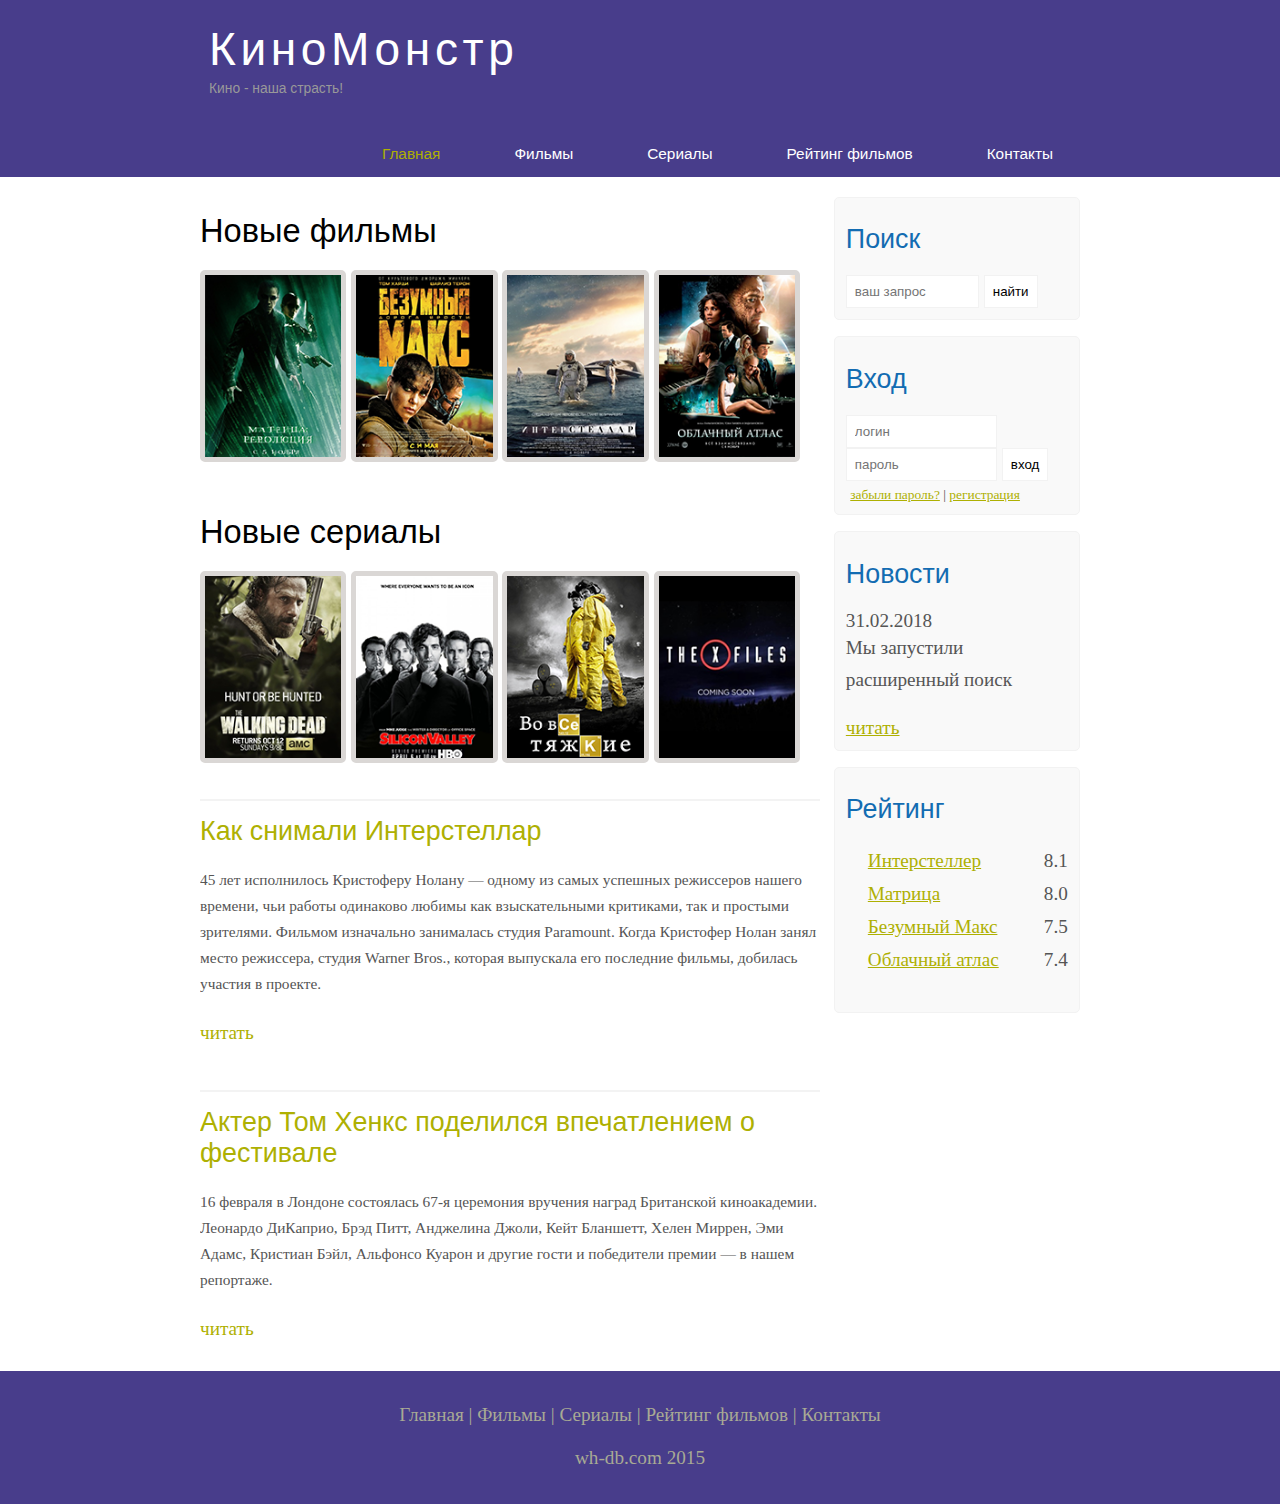
<file: index.html>
<!DOCTYPE html>
<html lang="ru">
<head>
	<meta charset="UTF-8">
	<meta name="viewport" content="width=device-width, initial-scale=1.0">
	<title>Document</title>
	<meta name="description" content="Киномонстр - это портал о кино" >
	<meta name="keywords" content="фильмы, фильмы онлайн, hd" />
	<link rel="stylesheet" href="./assets/css/style.css">
</head>
<body>
	<div class="main">
		<div class="header">
			<div class="logo">
				<div class="logo_text">
					<h1><a href="#">КиноМонстр</a></h1>
					<h2>Кино - наша страсть!</h2>
				</div>
			</div>
			<div class="menubar">
				<ul class="menu">
					<li class="selected"><a href="index.html">Главная</a></li>
					<li><a href="films.html">Фильмы</a></li>
					<li><a href="#">Сериалы</a></li>
					<li><a href="rating.html">Рейтинг фильмов</a></li>
					<li><a href="contacts.html">Контакты</a></li>
				</ul>
			</div>
		</div>
		<div class="site_content">
			<div class="sidebar_container">
				<div class="sidebar">
					<h2>Поиск</h2>
					<form action="post" action="#" id="search_form">
						<input type="search" name="search_field" placeholder="ваш запрос" />
						<input type="submit" class="btn" value="найти" />
					</form>
				</div>
				<div class="sidebar">
					<h2>Вход</h2>
					<form method="post" action="#" id="login">
						<input type="text" name="login_field" placeholder="логин" />
						<input type="password" name="password_field" placeholder="пароль" />
						<input type="submit" class="btn" value="вход" />
						<div class="lables_passreg_text">

							<span><a href="#">забыли пароль?</a></span> | <span><a href="#">регистрация</a></span>

						</div>
					</form>
				</div>
					<div class="sidebar">
						<h2>Новости</h2>
						<span>31.02.2018</span>
						<p>Мы запустили расширенный поиск</p>
						<a href="#">читать</a>
					</div>

					<div class="sidebar">
						<h2>Рейтинг</h2>
						<ul>
							<li>
								<a href="show.html">Интерстеллер</a>
								<span class="rating_sidebar">8.1</span> 
							</li>
							<li>
								<a href="#">Матрица</a>
								<span class="rating_sidebar">8.0</span>
							</li>
							<li>
								<a href="#">Безумный Макс</a>
								<span class="rating_sidebar">7.5</span>
							</li>
							<li>
								<a href="#">Облачный атлас</a>
								<span class="rating_sidebar">7.4</span>
							</li>
						</ul>
					</div>
			</div>

			<div class="content">
				<h1>Новые фильмы</h1>

				<div class="films_block">

					<a href="#"> <img src="assets/img/matrix.png" alt=""></a>
					<a href="#"> <img src="assets/img/max.png" alt=""></a>
					<a href="show.html"> <img src="assets/img/inter.png" alt=""></a>
					<a href="#"> <img src="assets/img/cloud.png" alt=""></a>


				</div>
				<!-- /.films_block -->

				<h1>Новые сериалы</h1>

				<div class="films_block">

					<a href="#"> <img src="assets/img/dead.png" alt=""></a>
					<a href="#"> <img src="assets/img/silicon.png" alt=""></a>
					<a href="#"> <img src="assets/img/breakingbad.png" alt=""></a>
					<a href="#"> <img src="assets/img/xfiles.png" alt=""></a>
				
				
				</div>
				<!-- /.films_block -->

				<div class="post">

					<hr>
					<h2> <a href="#">Как снимали Интерстеллар</a> </h2>

					<div class="post_content">
						<p>

							45 лет исполнилось Кристоферу Нолану — одному из самых успешных режиссеров нашего времени, чьи работы одинаково любимы
							как взыскательными критиками, так и простыми зрителями. Фильмом изначально занималась студия Paramount. Когда Кристофер
							Нолан занял место режиссера, студия Warner Bros., которая выпускала его последние фильмы, добилась участия в проекте.

						</p>
					</div>
					<!-- /.post_content -->

					<P> <a href="#">читать</a><p>

							<hr>
					<h2> <a href="#">Актер Том Хенкс поделился впечатлением о фестивале</a> </h2>
				
					<div class="post_content">
						<p>
				
							16 февраля в Лондоне состоялась 67-я церемония вручения наград Британской киноакадемии. Леонардо ДиКаприо, Брэд Питт,
							Анджелина Джоли, Кейт Бланшетт, Хелен Миррен, Эми Адамс, Кристиан Бэйл, Альфонсо Куарон и другие гости и победители
							премии — в нашем репортаже.
				
						</p>
					</div>
					<!-- /.post_content -->
				
					<P> <a href="show.html">читать</a></P>
					
				</div>

				
			</div>
			<!-- /.content -->

		</div>

			<div class="footer">
				<p>
					<a href="index.html">Главная</a> |
					<a href="films.html">Фильмы</a> |
					<a href="#">Сериалы</a> |
					<a href="rating.html">Рейтинг фильмов</a> |
					<a href="contacts.html">Контакты</a>
				</p>
				<p>wh-db.com 2015</p>
			</div>


	</div>
</body>
</html>
</file>
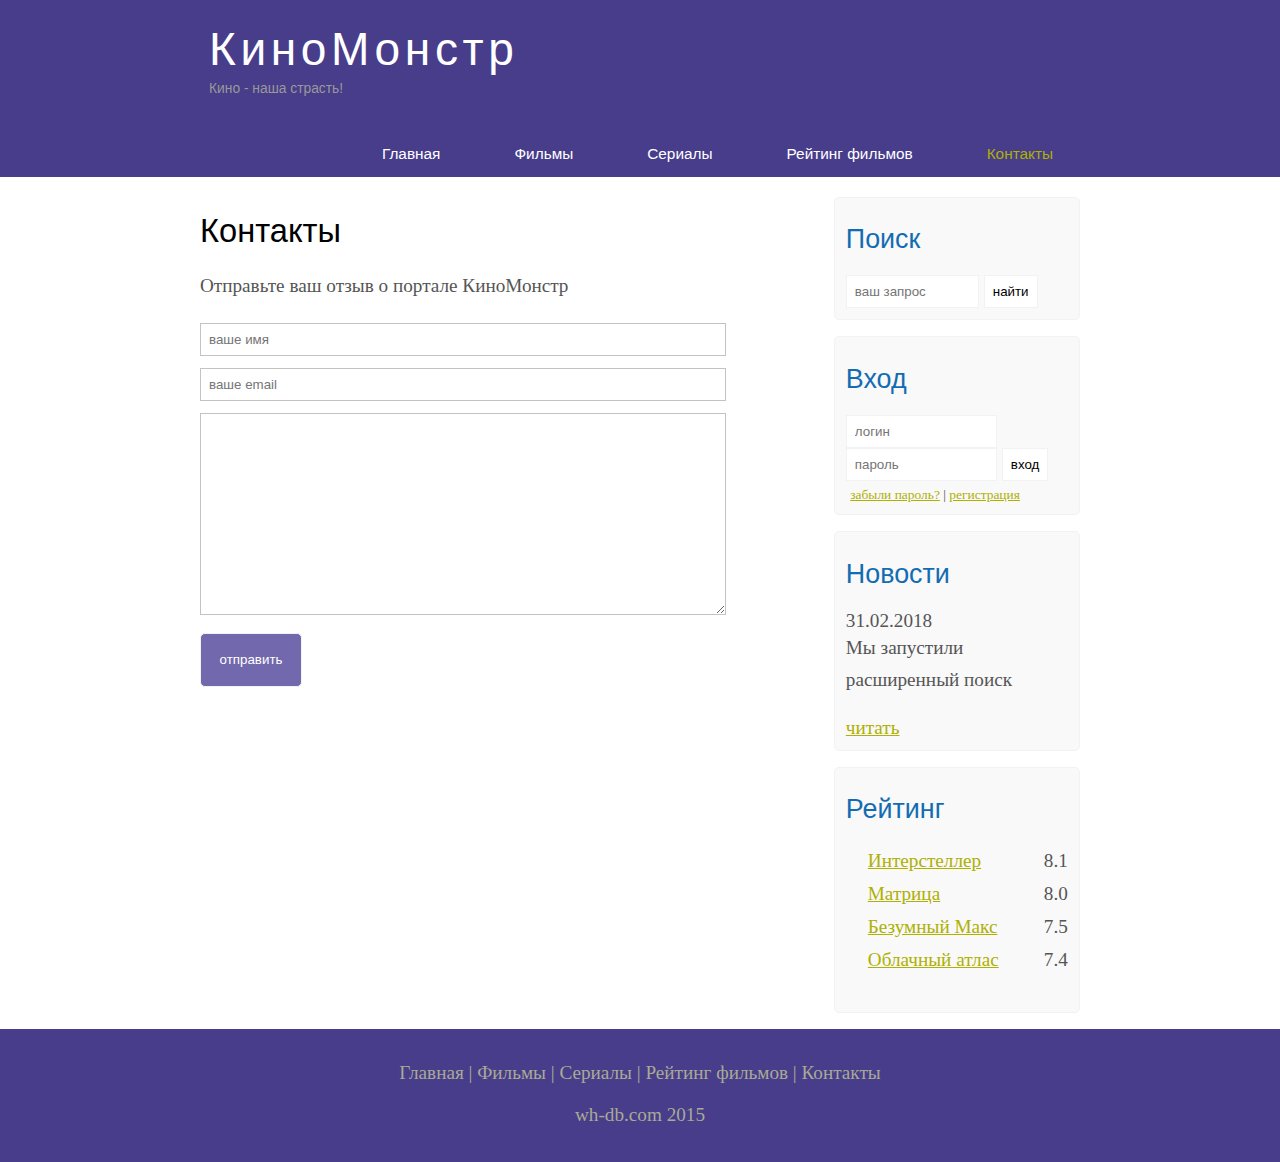
<file: contacts.html>
<!DOCTYPE html>
<html lang="ru">

<head>
  <meta charset="UTF-8">
  <meta name="viewport" content="width=device-width, initial-scale=1.0">
  <title>Document</title>
  <meta name="description" content="Киномонстр - это портал о кино">
  <meta name="keywords" content="фильмы, фильмы онлайн, hd" />
  <link rel="stylesheet" href="./assets/css/style.css">
</head>

<body>

  <div class="main">


    <div class="header">
      <div class="logo">
        <div class="logo_text">
          <h1><a href="index.html">КиноМонстр</a></h1>
          <h2>Кино - наша страсть!</h2>
        </div>
      </div>

      <div class="menubar">

        <ul class="menu">
          <li ><a href="index.html">Главная</a></li>
          <li><a href="films.html">Фильмы</a></li>
          <li><a href="#">Сериалы</a></li>
          <li><a href="rating.html">Рейтинг фильмов</a></li>
          <li class="selected"><a href="contacts.html">Контакты</a></li>
        </ul>

      </div>

    </div>

    <div class="site_content">

      <div class="sidebar_container">

        <div class="sidebar">
          <h2>Поиск</h2>
          <form action="post" action="#" id="search_form">
            <input type="search" name="search_field" placeholder="ваш запрос" />
            <input type="submit" class="btn" value="найти" />
          </form>
        </div>

        <div class="sidebar">
          <h2>Вход</h2>
          <form method="post" action="#" id="login">
            <input type="text" name="login_field" placeholder="логин" />
            <input type="password" name="password_field" placeholder="пароль" />
            <input type="submit" class="btn" value="вход" />
            <div class="lables_passreg_text">

              <span><a href="#">забыли пароль?</a></span> | <span><a href="#">регистрация</a></span>

            </div>
          </form>
        </div>

        <div class="sidebar">
          <h2>Новости</h2>
          <span>31.02.2018</span>
          <p>Мы запустили расширенный поиск</p>
          <a href="#">читать</a>
        </div>

        <div class="sidebar">
          <h2>Рейтинг</h2>
          <ul>
            <li>
              <a href="rating.html">Интерстеллер</a>
              <span class="rating_sidebar">8.1</span>
            </li>
            <li>
              <a href="rating.html">Матрица</a>
              <span class="rating_sidebar">8.0</span>
            </li>
            <li>
              <a href="rating.html">Безумный Макс</a>
              <span class="rating_sidebar">7.5</span>
            </li>
            <li>
              <a href="rating.html">Облачный атлас</a>
              <span class="rating_sidebar">7.4</span>
            </li>
          </ul>
        </div>
      </div>

      <div class="content">
        <h1>Контакты</h1>
        <p>Отправьте ваш отзыв о портале КиноМонстр</p>

        <div class="send">
          <form action="#" method="post" id="review">
            <input type="text" name="review_name" placeholder="ваше имя">
            <input type="text" name="review_name" placeholder="ваше email">
            <textarea name="review_text"></textarea>
            <input type="submit" value="отправить">
          </form>
        </div>
        <!-- /.send -->
      </div>
      <!-- /.content -->
      

    </div>

    <div class="footer">
      <p>
        <a href="index.html">Главная</a> |
        <a href="films.html">Фильмы</a> |
        <a href="#">Сериалы</a> |
        <a href="rating.html">Рейтинг фильмов</a> |
        <a href="contacts.html">Контакты</a>
      </p>
      <p>wh-db.com 2015</p>
    </div>


  </div>
</body>

</html>
</file>
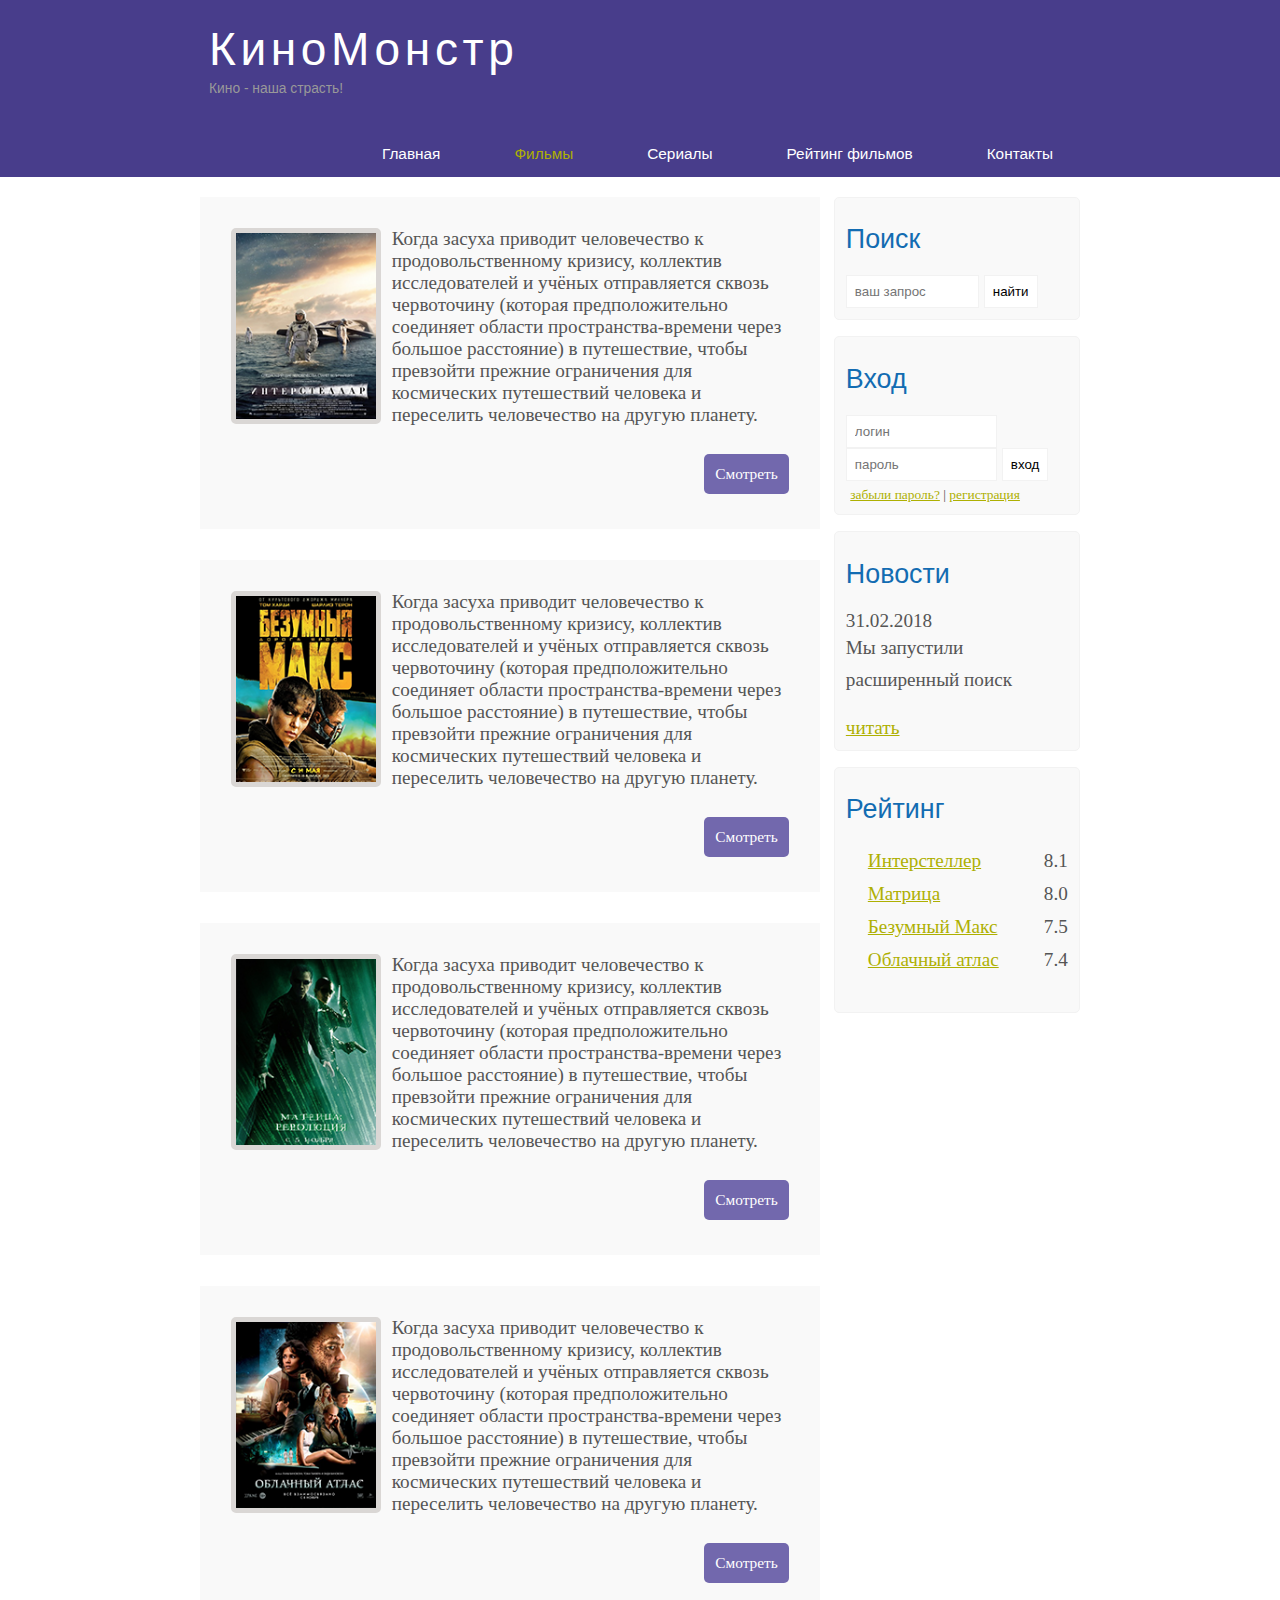
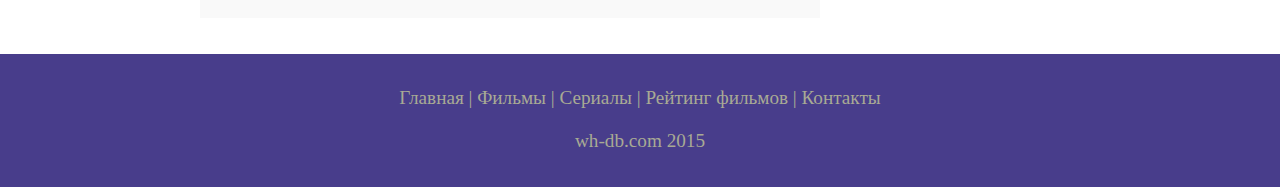
<file: films.html>
<!DOCTYPE html>
<html lang="ru">

<head>
  <meta charset="UTF-8">
  <meta name="viewport" content="width=device-width, initial-scale=1.0">
  <title>Document</title>
  <meta name="description" content="Киномонстр - это портал о кино">
  <meta name="keywords" content="фильмы, фильмы онлайн, hd" />
  <link rel="stylesheet" href="./assets/css/style.css">
</head>

<body>

  <div class="main">


    <div class="header">
      <div class="logo">
        <div class="logo_text">
          <h1><a href="index.html">КиноМонстр</a></h1>
          <h2>Кино - наша страсть!</h2>
        </div>
      </div>

      <div class="menubar">

        <ul class="menu">
          <li><a href="index.html">Главная</a></li>
          <li class="selected"><a href="films.html">Фильмы</a></li>
          <li><a href="#">Сериалы</a></li>
          <li><a href="rating.html">Рейтинг фильмов</a></li>
          <li ><a href="contacts.html">Контакты</a></li>
        </ul>

      </div>

    </div>

    <div class="site_content">

      <div class="sidebar_container">

        <div class="sidebar">
          <h2>Поиск</h2>
          <form action="post" action="#" id="search_form">
            <input type="search" name="search_field" placeholder="ваш запрос" />
            <input type="submit" class="btn" value="найти" />
          </form>
        </div>

        <div class="sidebar">
          <h2>Вход</h2>
          <form method="post" action="#" id="login">
            <input type="text" name="login_field" placeholder="логин" />
            <input type="password" name="password_field" placeholder="пароль" />
            <input type="submit" class="btn" value="вход" />
            <div class="lables_passreg_text">

              <span><a href="#">забыли пароль?</a></span> | <span><a href="#">регистрация</a></span>

            </div>
          </form>
        </div>

        <div class="sidebar">
          <h2>Новости</h2>
          <span>31.02.2018</span>
          <p>Мы запустили расширенный поиск</p>
          <a href="#">читать</a>
        </div>

        <div class="sidebar">
          <h2>Рейтинг</h2>
          <ul>
            <li>
              <a href="rating.html">Интерстеллер</a>
              <span class="rating_sidebar">8.1</span>
            </li>
            <li>
              <a href="rating.html">Матрица</a>
              <span class="rating_sidebar">8.0</span>
            </li>
            <li>
              <a href="rating.html">Безумный Макс</a>
              <span class="rating_sidebar">7.5</span>
            </li>
            <li>
              <a href="rating.html">Облачный атлас</a>
              <span class="rating_sidebar">7.4</span>
            </li>
          </ul>
        </div>
      </div>

      <div class="content">
        <div class="info_film">
          <img src="assets/img/inter.png" alt="постер Интерстеллар">
          Когда засуха приводит человечество к продовольственному кризису, коллектив исследователей и учёных отправляется сквозь
          червоточину (которая предположительно соединяет области пространства-времени через большое расстояние) в путешествие,
          чтобы превзойти прежние ограничения для космических путешествий человека и переселить человечество на другую планету.
          <div class="button">
            <a href="show.html">Смотреть</a>
          </div>
          <!-- /.button -->
        </div>
        <!-- /.info_film -->
        <div class="info_film">
          <img src="assets/img/max.png" alt="постер Интерстеллар">
          Когда засуха приводит человечество к продовольственному кризису, коллектив исследователей и учёных отправляется сквозь
          червоточину (которая предположительно соединяет области пространства-времени через большое расстояние) в путешествие,
          чтобы превзойти прежние ограничения для космических путешествий человека и переселить человечество на другую планету.
          <div class="button">
            <a href="#">Смотреть</a>
          </div>
          <!-- /.button -->
        </div>
        <!-- /.info_film -->
        <div class="info_film">
          <img src="assets/img/matrix.png" alt="постер Интерстеллар">
          Когда засуха приводит человечество к продовольственному кризису, коллектив исследователей и учёных отправляется сквозь
          червоточину (которая предположительно соединяет области пространства-времени через большое расстояние) в путешествие,
          чтобы превзойти прежние ограничения для космических путешествий человека и переселить человечество на другую планету.
          <div class="button">
            <a href="#">Смотреть</a>
          </div>
          <!-- /.button -->
        </div>
        <!-- /.info_film -->
        <div class="info_film">
          <img src="assets/img/cloud.png" alt="постер Интерстеллар">
          Когда засуха приводит человечество к продовольственному кризису, коллектив исследователей и учёных отправляется сквозь
          червоточину (которая предположительно соединяет области пространства-времени через большое расстояние) в путешествие,
          чтобы превзойти прежние ограничения для космических путешествий человека и переселить человечество на другую планету.
          <div class="button">
            <a href="#">Смотреть</a>
          </div>
          <!-- /.button -->
        </div>
        <!-- /.info_film -->
      </div>
      <!-- /.content -->


    </div>

    <div class="footer">
      <p>
        <a href="index.html">Главная</a> |
        <a href="films.html">Фильмы</a> |
        <a href="#">Сериалы</a> |
        <a href="rating.html">Рейтинг фильмов</a> |
        <a href="contacts.html">Контакты</a>
      </p>
      <p>wh-db.com 2015</p>
    </div>


  </div>
</body>

</html>
</file>
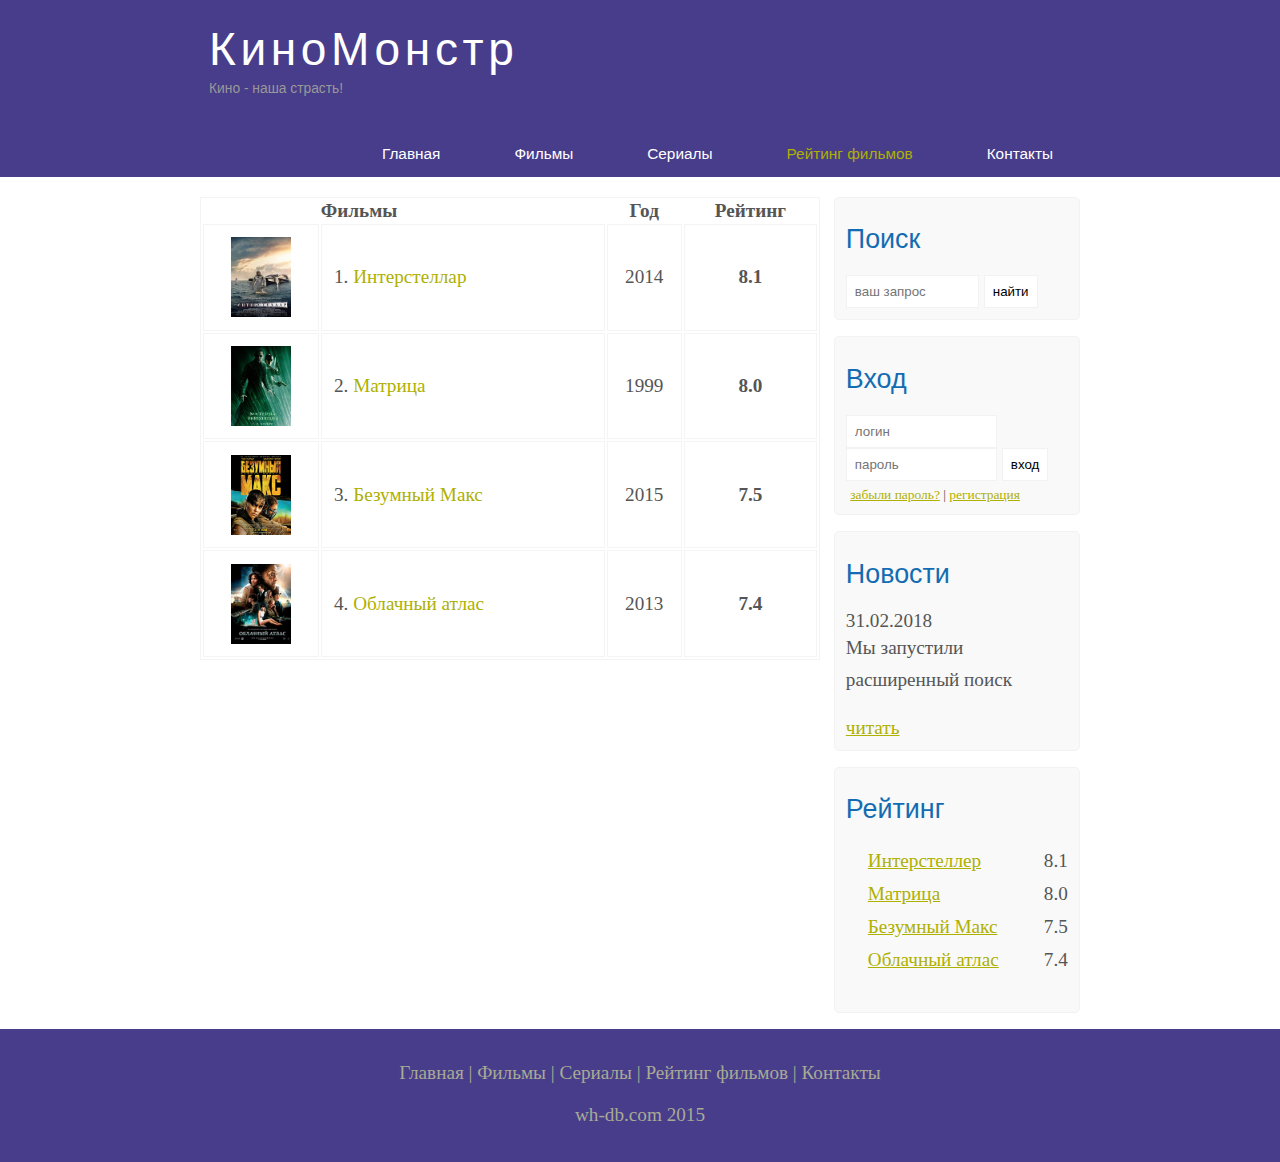
<file: rating.html>
<!DOCTYPE html>
<html lang="ru">

<head>
  <meta charset="UTF-8">
  <meta name="viewport" content="width=device-width, initial-scale=1.0">
  <title>Document</title>
  <meta name="description" content="Киномонстр - это портал о кино">
  <meta name="keywords" content="фильмы, фильмы онлайн, hd" />
  <link rel="stylesheet" href="./assets/css/style.css">
</head>

<body>
  <div class="main">
    <div class="header">
      <div class="logo">
        <div class="logo_text">
          <h1><a href="index.html">КиноМонстр</a></h1>
          <h2>Кино - наша страсть!</h2>
        </div>
      </div>
      <div class="menubar">
        <ul class="menu">
          <li ><a href="index.html">Главная</a></li>
          <li><a href="films.html">Фильмы</a></li>
          <li><a href="#">Сериалы</a></li>
          <li class="selected"><a href="rating.html">Рейтинг фильмов</a></li>
          <li><a href="contacts.html">Контакты</a></li>
        </ul>
      </div>
    </div>
    <div class="site_content">
      <div class="sidebar_container">
        <div class="sidebar">
          <h2>Поиск</h2>
          <form action="post" action="#" id="search_form">
            <input type="search" name="search_field" placeholder="ваш запрос" />
            <input type="submit" class="btn" value="найти" />
          </form>
        </div>
        <div class="sidebar">
          <h2>Вход</h2>
          <form method="post" action="#" id="login">
            <input type="text" name="login_field" placeholder="логин" />
            <input type="password" name="password_field" placeholder="пароль" />
            <input type="submit" class="btn" value="вход" />
            <div class="lables_passreg_text">

              <span><a href="#">забыли пароль?</a></span> | <span><a href="#">регистрация</a></span>

            </div>
          </form>
        </div>
        <div class="sidebar">
          <h2>Новости</h2>
          <span>31.02.2018</span>
          <p>Мы запустили расширенный поиск</p>
          <a href="#">читать</a>
        </div>

        <div class="sidebar">
          <h2>Рейтинг</h2>
          <ul>
            <li>
              <a href="show.html">Интерстеллер</a>
              <span class="rating_sidebar">8.1</span>
            </li>
            <li>
              <a href="#">Матрица</a>
              <span class="rating_sidebar">8.0</span>
            </li>
            <li>
              <a href="#">Безумный Макс</a>
              <span class="rating_sidebar">7.5</span>
            </li>
            <li>
              <a href="#">Облачный атлас</a>
              <span class="rating_sidebar">7.4</span>
            </li>
          </ul>
        </div>
      </div>

      <div class="content">
        <table>

          <tr>
            <th></th>
            <th>Фильмы</th>
            <th class="center">Год</th>
            <th class="center">Рейтинг</th>
          </tr>
          <tr>
            <td class="center"><img src="assets/img/inter.png"></td>
            <td>1. <a href="show.html">Интерстеллар</a></td>
            <td class="center">2014</td>
            <td class="center rating">8.1</td>
          </tr>
          <tr>
            <td class="center"><img src="assets/img/matrix.png"></td>
            <td>2. <a href="№">Матрица</a></td>
            <td class="center">1999</td>
            <td class="center rating">8.0</td>
          </tr>
          <tr>
            <td class="center"><img src="assets/img/max.png"></td>
            <td>3. <a href="№">Безумный Макс</a></td>
            <td class="center">2015</td>
            <td class="center rating">7.5</td>
          </tr>
          <tr>
            <td class="center"><img src="assets/img/cloud.png"></td>
            <td>4. <a href="№">Облачный атлас</a></td>
            <td class="center">2013</td>
            <td class="center rating">7.4</td>
          </tr>
        </table>
      </div>
      <!-- /.content -->

    </div>

    <div class="footer">
      <p>
        <a href="index.html">Главная</a> |
        <a href="films.html">Фильмы</a> |
        <a href="#">Сериалы</a> |
        <a href="rating.html">Рейтинг фильмов</a> |
        <a href="contacts.html">Контакты</a>
      </p>
      <p>wh-db.com 2015</p>
    </div>


  </div>
</body>

</html>
</file>
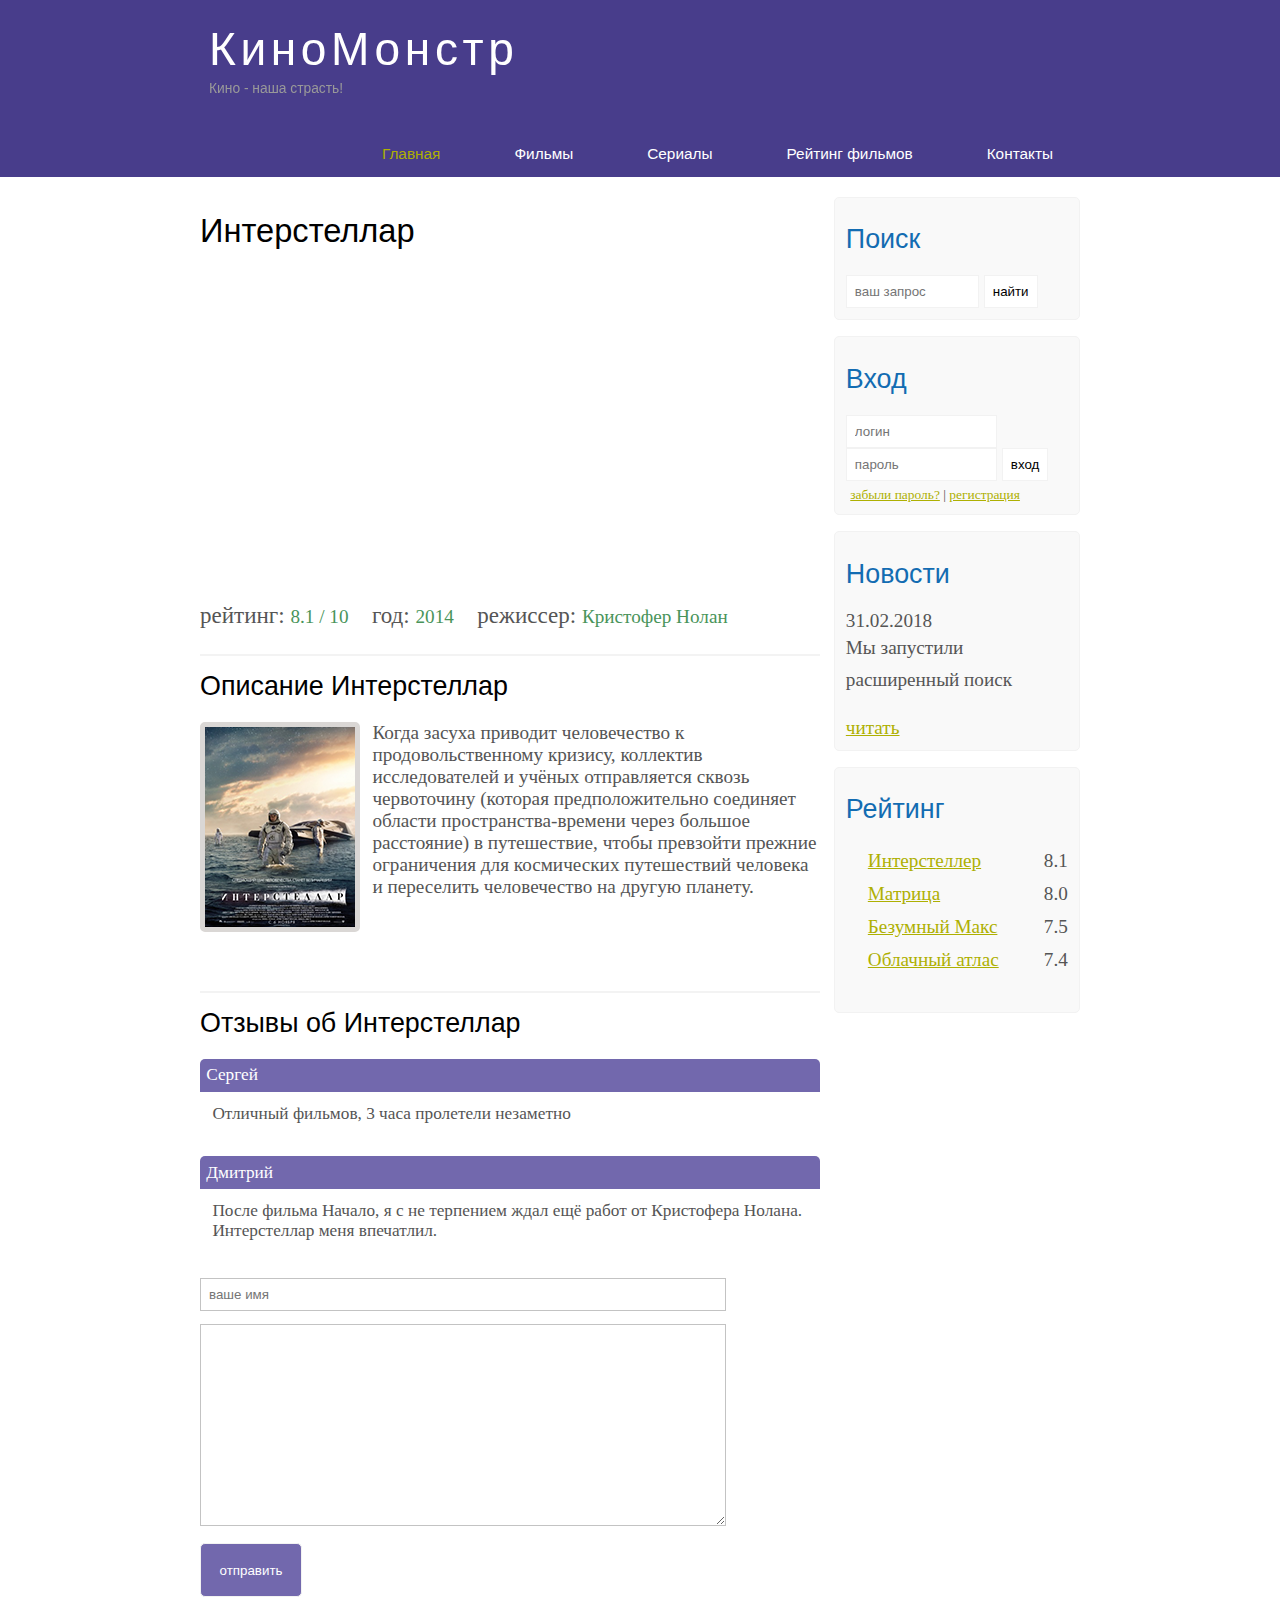
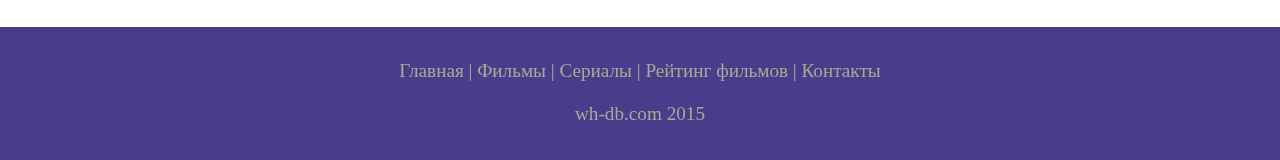
<file: show.html>
<!DOCTYPE html>
<html lang="ru">

<head>
  <meta charset="UTF-8">
  <meta name="viewport" content="width=device-width, initial-scale=1.0">
  <title>Document</title>
  <meta name="description" content="Киномонстр - это портал о кино">
  <meta name="keywords" content="фильмы, фильмы онлайн, hd" />
  <link rel="stylesheet" href="./assets/css/style.css">
</head>

<body>

  <div class="main">


    <div class="header">
      <div class="logo">
        <div class="logo_text">
          <h1><a href="index.html">КиноМонстр</a></h1>
          <h2>Кино - наша страсть!</h2>
        </div>
      </div>

      <div class="menubar">

        <ul class="menu">
          <li class="selected"><a href="index.html">Главная</a></li>
          <li><a href="films.html">Фильмы</a></li>
          <li><a href="#">Сериалы</a></li>
          <li><a href="rating.html">Рейтинг фильмов</a></li>
          <li><a href="contacts.html">Контакты</a></li>
        </ul>

      </div>

    </div>

    <div class="site_content">

      <div class="sidebar_container">

        <div class="sidebar">
          <h2>Поиск</h2>
          <form action="post" action="#" id="search_form">
            <input type="search" name="search_field" placeholder="ваш запрос" />
            <input type="submit" class="btn" value="найти" />
          </form>
        </div>

        <div class="sidebar">
          <h2>Вход</h2>
          <form method="post" action="#" id="login">
            <input type="text" name="login_field" placeholder="логин" />
            <input type="password" name="password_field" placeholder="пароль" />
            <input type="submit" class="btn" value="вход" />
            <div class="lables_passreg_text">

              <span><a href="#">забыли пароль?</a></span> | <span><a href="#">регистрация</a></span>

            </div>
          </form>
        </div>

        <div class="sidebar">
          <h2>Новости</h2>
          <span>31.02.2018</span>
          <p>Мы запустили расширенный поиск</p>
          <a href="#">читать</a>
        </div>

        <div class="sidebar">
          <h2>Рейтинг</h2>
          <ul>
            <li>
              <a href="rating.html">Интерстеллер</a>
              <span class="rating_sidebar">8.1</span>
            </li>
            <li>
              <a href="rating.html">Матрица</a>
              <span class="rating_sidebar">8.0</span>
            </li>
            <li>
              <a href="rating.html">Безумный Макс</a>
              <span class="rating_sidebar">7.5</span>
            </li>
            <li>
              <a href="rating.html">Облачный атлас</a>
              <span class="rating_sidebar">7.4</span>
            </li>
          </ul>
        </div>
      </div>

      <div class="content">
        <h1>Интерстеллар</h1>

        <iframe width="560" height="315" src="https://www.youtube.com/embed/m2vijtILDuk" title="YouTube video player"
          frameborder="0" allow="accelerometer; autoplay; clipboard-write; encrypted-media; gyroscope; picture-in-picture"
          allowfullscreen></iframe>

          <div class="info_film_page">
            <span class="label">рейтинг: </span><span class="value">8.1 / 10</span>
            <span class="label">год: </span><span class="value">2014</span>
            <span class="label">режиссер: </span><span class="value">Кристофер Нолан</span>
          </div>
        <!-- /.info_film_page -->
          <hr>

          <h2>Описание Интерстеллар</h2>
          <div class="description_film">
            <img src="assets/img/inter.png" alt="">
          Когда засуха приводит человечество к продовольственному кризису, коллектив исследователей и учёных отправляется сквозь
          червоточину (которая предположительно соединяет области пространства-времени через большое расстояние) в путешествие,
          чтобы превзойти прежние ограничения для космических путешествий человека и переселить человечество на другую планету.
          </div>
          <!-- description_film -->
          
          <hr>
          <h2>Отзывы об Интерстеллар</h2>

          <div class="reviews">
            <div class="review_name">
              Сергей
            </div>
            <div class="review_text">
              Отличный фильмов, 3 часа пролетели незаметно
            </div>
            <!-- /.review_text -->
            <!-- /.review_name -->
            <br>
            <div class="review_name">
              Дмитрий
            </div>
            <div class="review_text">
              После фильма Начало, я с не терпением ждал ещё работ от Кристофера Нолана. Интерстеллар меня впечатлил.
            </div>
            <!-- /.review_text -->
            <!-- /.review_name -->
          </div>
          <!-- /.reviews -->

          <div class="send">
            <form action="#" method="post" id="review">
              <input type="text" name="review_name" placeholder="ваше имя">
              <textarea name="review_text"></textarea>
              <input type="submit" value="отправить">
            </form>
          </div>
          <!-- /.send -->
      </div>
      <!-- /.content -->

    </div>

    <div class="footer">
      <p>
        <a href="index.html">Главная</a> |
        <a href="films.html">Фильмы</a> |
        <a href="#">Сериалы</a> |
        <a href="rating.html">Рейтинг фильмов</a> |
        <a href="contacts.html">Контакты</a>
      </p>
      <p>wh-db.com 2015</p>
    </div>


  </div>
</body>

</html>
</file>
<file: assets/css/style.css>
* {
	margin: 0;
	padding: 0;
}

body {
	font-size: 1.2em;
	background-color: #fff;
	color:#555;
}

p {
	padding: 0 0 20px 0;
	line-height: 1.7em;
}

input[type="text"], input[type="password"], input[type="search"] {
	color: #5d5d5d;
	width: 60%;
	padding: 8px;

}

h1, h2 {
	font: normal 170% 'century gothic', arial;
	margin: 0 0 15px 0;
	padding: 15px 0 5px 0;
	color: #000;
}

h2 {
	font-size: 140%;
}

a, a:hover {
	outline: none;
	text-decoration: underline;
	color: #aeb002;
}

ul {
	padding: 2px 0 22px 17px;
}

ul li {
	margin: 0 0 6px 0;
	padding: 0 0 4px 5px;
	line-height: 1.5em;
}

input, textarea {
	outline: none;
	border: none;
	border: solid 1px #f2f2f2;
}

.header {
	background-color: darkslateblue;
	height: 177px;
	font-size: 0.8em;
	margin-left: 0px;
	margin-right: 0px;
	min-width: 900px;
}

.main, .logo, .menubar, .site_content, .footer {
	margin-left: auto;
	margin-right: auto;
}

.logo {
	width: 880px;
	padding-bottom: 40px;
}

.logo h1, .logo h2 {
	font: normal 300% 'century gothic', arial, sans-serif;
	margin: 0 0 0 9px;
}

.logo_text h1, .logo_text h1 a, .logo_text h1 a:hover {
	padding: 22px 0 0 0;
	color: #fff;
	letter-spacing: 0.1em;
	text-decoration: none;
}

.logo_text h2 {
	font-size: 0.9em;
	padding: 4px 0 0 0;
	color: #999;
}

.menubar {
	width: 900px;
	height: 46px;
}

ul.menu {
	float:right;
}

ul.menu li {
	float: left;
	padding: 0 0 0 9px;
	list-style: none;
	margin: 1px 2px 0 0;
}

ul.menu li a {
	font: normal 100% 'trebuchet ms', sans-serif;
	display: block;
	height: 20px;
	padding: 6px 35px 5px 28px;
	color: #fff;
	text-decoration: none;
}

ul.menu li.selected a {
	color: #aeb002;
}

ul.menu li a:hover {
	color: #e4ec04;
}

hr {
	border: solid 1px #f3f3f3;
}

.site_content {
	width: 880px;
	overflow: hidden;
	margin: 20px auto 0 auto;
	background-color: white;
}

.sidebar_container {
	float: right;
	width: 224px;
}
.sidebar {
	float: right;
	width: 222px;
	padding: 5%;
	margin: 0 0 16px 0;
	border: solid 1px #f2f2f2;
	border-radius: 5px;
	background-color: #f9f9f9;
}

.btn {
	padding: 8px;
	background-color: white;
	cursor: pointer;
}

.sidebar h2 {
	color: #136cb2;
}

.lables_passreg_text {
	font-size: 0.7em;
	margin-top: 3%;
	margin-left: 2%;
}

.sidebar ul {
	margin: 0;
}
.sidebar ul li {
	list-style-type: none;
	margin: 0 0 0 0;
}
.sidebar .rating_sidebar {
	float: right;
}

.content {
	text-align: left;
	width: 620px;
	padding: 0 0  5px;
	float: left;
}

.content a {
	text-decoration: none;
}

.films_block {
	margin-bottom: 5%;
}

.post .post_content {
	font-size: 0.8em;
}

.films_block img {
	border-radius: 5px;
	border: solid 5px #dad7d5;
	width: 22%;
}

.info_film_page {
	margin-top: 2%;
	margin-bottom: 4% ;
}

.info_film_page .label {
	font-size: 1.2em;
}

.info_film_page .value {
	font-size: 1em;
	color: #49945a;
	margin-right: 3%;
}

.description_film {
	margin-bottom: 15%;
}

.description_film img {
	float: left;
	margin-right: 2%;
	border-radius: 5px;
	border: solid 5px #dad7d5;
}

.reviews{
	margin-bottom: 4%;
	font-size: 0.9em;
}

.reviews .review_name {
	background-color: #7268ad;
	color: white;
	padding: 1%;
	border-top-left-radius: 5px;
	border-top-right-radius: 5px;
}

.reviews .review_text {
	padding-top: 2%;
	padding-bottom: 2%;
	padding-left: 2%;
}

.send {
	margin-bottom: 4%;
}

.send input[type="text"], textarea {
	border: solid 1px #c3c3c3;
	margin-bottom: 2%;
}

.send input[type="text"] {
	width: 82%;
}

.send textarea {
	width: 524px;
	height: 200px;
}

.send input[type="submit"] {
	background-color: #7268ad;
	padding: 3%;
	color: white;
	border-radius: 5px;
}

.info_film {
	margin-bottom: 5%;
	background-color: #f9f9f9;
	padding: 5%;
	height: 270px;
}

.info_film img {
	float: left;
	margin-right: 2%;
	border-radius: 5px;
	border: solid 5px #dad7d5;
	width: 25%;
}

.button {
	background-color: #7268ad;
	padding: 2%;
	color: white;
	border-radius: 5px;
	float: right;
	margin-top: 5%;
	clear: both;
	font-size: 0.8em;
}

.button a{
	color: white;
}

table {
	width: 100%;
	border:solid 1px #f4f4f4;
}

td {
	padding: 2%;
	border: solid 1px #f4f4f4;
}

td img {
	width: 60px;
	vertical-align: middle;
}

.center {
	text-align: center;
}

.rating {
	font-weight: bold;
}
.footer {
	width: 100%;
	height: 100px;
	padding: 28px 0 5px 0;
	text-align: center;
	background-color: darkslateblue;
	color: #a8aa94;
	margin-left: 0px;
	margin-right: 0px;
	min-width: 900px;
}
.footer a {
	color: #a8aa94;
	text-decoration: none;
}
.footer a:hover {
	color: #fff;
	text-decoration: none;
}
.footer p {
	padding:0 0 10px 0;
}

/* CSS Mobile */

@media only screen
and (min-device-width : 320px)
and (max-device-width : 568px) {

	.header {
		background-color: #0f054c;
		min-width: 100%;
		height: 20%;
		text-align: center;
	}

	.logo {
		width: 100%;
	}

	.site_content {
		width: 100%;
		text-align: center;
	}

	.sidebar_container {
		display: none;
	}

	.menubar {
		width: 100%;
		height: 100%;
	}

	.content {
		width: 100%;
		text-align: center;
	}

	ul.menu {
		float: none;
	}

	ul.menu li {
		margin: 0;
		padding: 0;
		float: none;
	}

	.logo h1 {
		font:normal 235% 'centeru gothic', arial, sans-serif;
	}

	.logo h2 {
		font: normal 100% 'centeru gothic', arial, sans-serif;
		color:white;
	}

	.content h1, h2 {
		font: normal 110% 'centeru gothic', arial;
	}

	.films_block img {
		width: 43%;
	}

	.post_content p {
		line-height: 1.5em;
		padding: 3%;
		text-align: left;
	}

	.post p {
		font-size: 120%;
	}

	.footer {
		display: none;
	}

	/* films page */
	.info_film {
		float: none;
		height: 100%;
	}

	.info_film img {
		width: 90%;
		margin-bottom: 5%;
	}

	.button {
		float: none;
	}

	/* rating page */
	table {
		display: block;
	}

	th {
		font-size: 75%;
	}

	td {
		padding: 0;
		margin: 0;
		font-size: 95%;
		text-align: left;
	}

	/* show page */
	iframe {
		width: 88%;
		height: 100%;
	}

	.description_film {
		width: 90%;
		text-align: left;
		margin-left: 2%;
	}

	.description_film img {
		font: none;
		width: 73%;
		display: block;
		margin: 0;
		padding: 0;
		margin-left: 11%;
		margin-bottom: 7%;
	}

	.reviews {
		text-align: left;
		width: 96%;
	}

	.send input[type="text"] {
		width: 80%;
	}

	.send textarea {
		width: 85%;
	}
}
</file>
